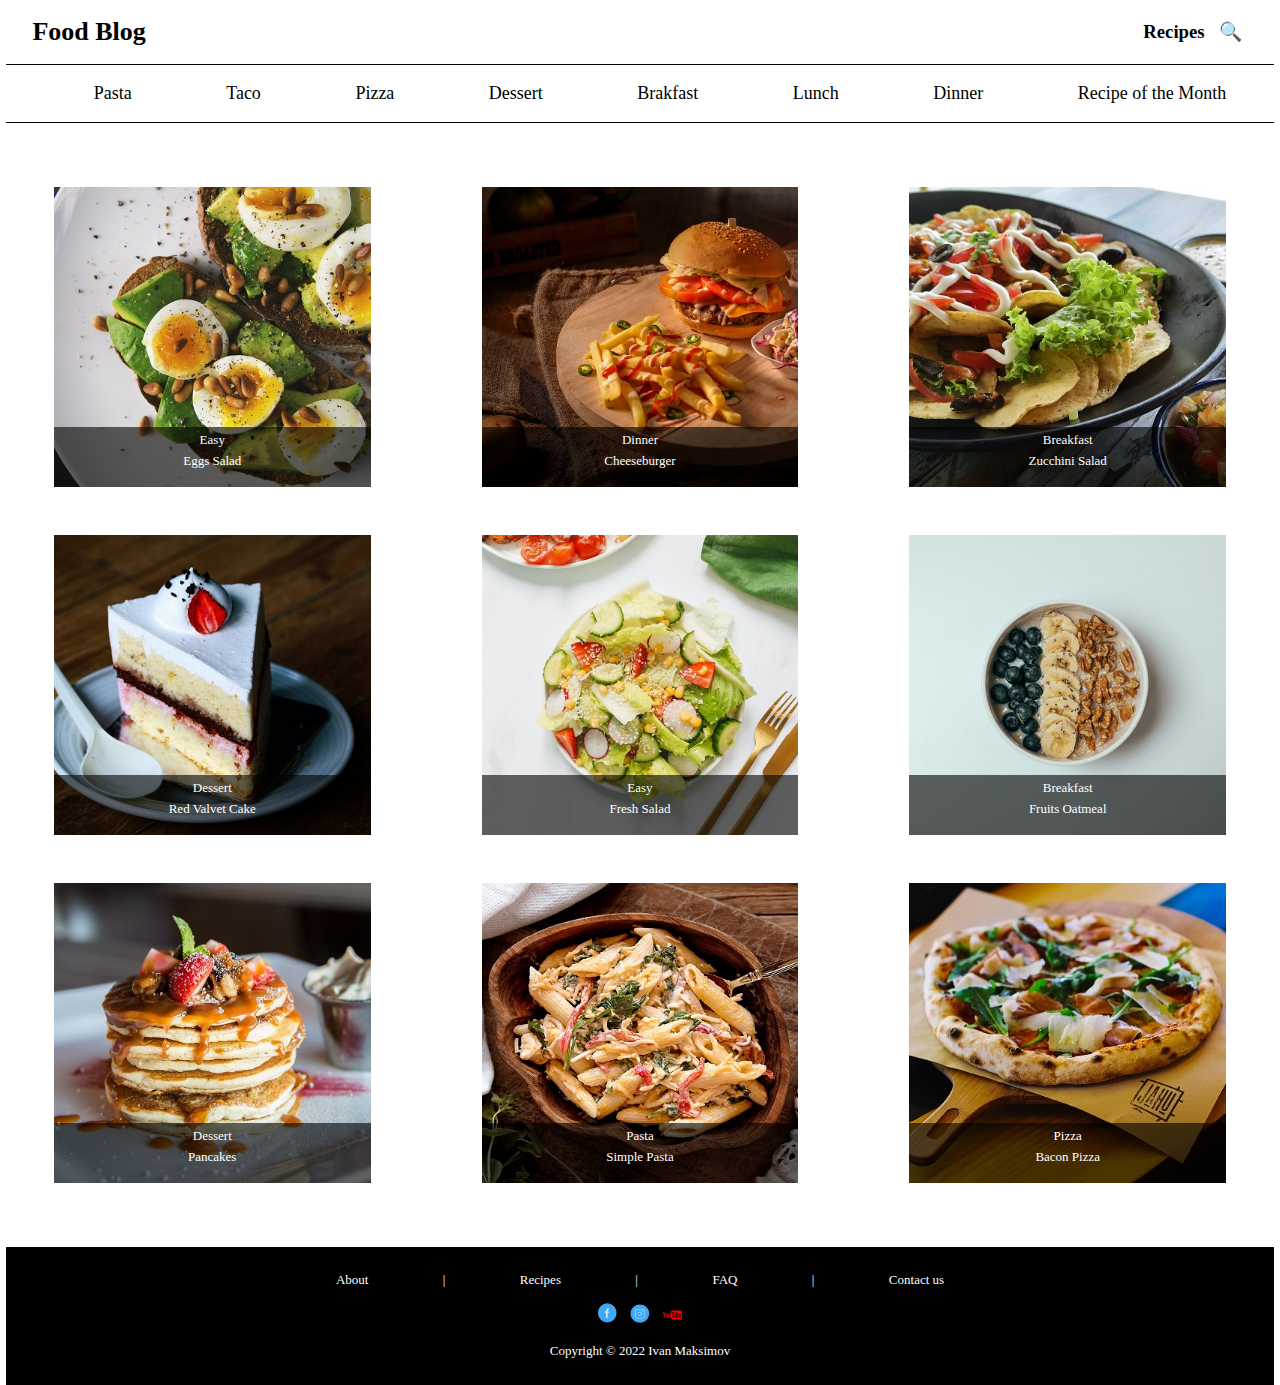
<file: index.html>
<!DOCTYPE html>
<html lang="en">
  <head>
    <meta charset="UTF-8" />
    <meta http-equiv="X-UA-Compatible" content="IE=edge" />
    <meta name="viewport" content="width=device-width, initial-scale=1.0" />
    <title>Food Blog CR2 Ivan</title>
    <link rel="stylesheet" href="style.css" />
  </head>
  <body>
    <div class="container">
      <header class="header">
        <div class="logo">
          <a href=""><h1>Food Blog</h1></a>
        </div>
        <div class="search">
          <a href="https://www.thecookierookie.com/"
            ><h3>Recipes <span>&#128269;</span></h3></a
          >
        </div>
      </header>
      <nav id="nav" class="nav">
        <ul class="ul">
          <li>
            <a href="https://www.thecookierookie.com/category/pasta/">Pasta</a>
          </li>
          <li>
            <a href="page.html">Taco</a>
          </li>
          <li><a href="page.html">Pizza</a></li>
          <li>
            <a href="https://www.thecookierookie.com/category/desserts/"
              >Dessert</a
            >
          </li>
          <li><a href="page.html">Brakfast</a></li>
          <li><a href="page.html">Lunch</a></li>
          <li>
            <a href="https://www.thecookierookie.com/category/main-courses/"
              >Dinner</a
            >
          </li>
          <li><a href="./recipeOfTheMonth.html">Recipe of the Month</a></li>
        </ul>
      </nav>
      <main id="main" class="main">
        <div class="box box1">
          <div class="title">
            <a href="">
              <p>Easy</p>
              <p>Eggs Salad</p>
            </a>
          </div>
        </div>
        <div class="box box2">
          <div class="title">
            <a href="">
              <p>Dinner</p>
              <p>Cheeseburger</p>
            </a>
          </div>
        </div>
        <div class="box box3">
          <div class="title">
            <a href="">
              <p>Breakfast</p>
              <p>Zucchini Salad</p>
            </a>
          </div>
        </div>
        <div class="box box4">
          <div class="title">
            <a href="">
              <p>Dessert</p>
              <p>Red Valvet Cake</p>
            </a>
          </div>
        </div>
        <div class="box box5">
          <div class="title">
            <a href="">
              <p>Easy</p>
              <p>Fresh Salad</p>
            </a>
          </div>
        </div>
        <div class="box box6">
          <div class="title">
            <a href="">
              <p>Breakfast</p>
              <p>Fruits Oatmeal</p>
            </a>
          </div>
        </div>
        <div class="box box7">
          <div class="title">
            <a href="">
              <p>Dessert</p>
              <p>Pancakes</p>
            </a>
          </div>
        </div>
        <div class="box box8">
          <div class="title">
            <a href="">
              <p>Pasta</p>
              <p>Simple Pasta</p>
            </a>
          </div>
        </div>
        <div class="box box9">
          <div class="title">
            <a href="">
              <p>Pizza</p>
              <p>Bacon Pizza</p>
            </a>
          </div>
        </div>
      </main>
      <footer class="footer">
        <div class="ft-first">
          <a href="https://codefactory.wien/en/about-us-en/" target="_blank"
            >About</a
          >
          |
          <a href="https://www.thecookierookie.com/" target="_blank">Recipes</a>
          |
          <a href="faq.html" target="_blank">FAQ</a>
          |
          <a href="https://codefactory.wien/en/contact-en/" target="_blank"
            >Contact us</a
          >
        </div>
        <div class="ft-seccond">
          <a href="https://www.facebook.com/" target="_blank"
            ><img src="./pictures/fb.png" alt="facebook logo"
          /></a>
          <a href="https://www.instagram.com/" target="_blank"
            ><img src="./pictures/instagram.png" alt="instagram logo"
          /></a>
          <a href="https://www.youtube.com/" target="_blank"
            ><img
              src="./pictures/youtube-g716d98e5a_640.png"
              alt="youtube logo"
          /></a>
        </div>
        <div class="ft-third">
          <p>Copyright &copy; 2022 Ivan Maksimov</p>
        </div>
      </footer>
    </div>
  </body>
</html>
</file>
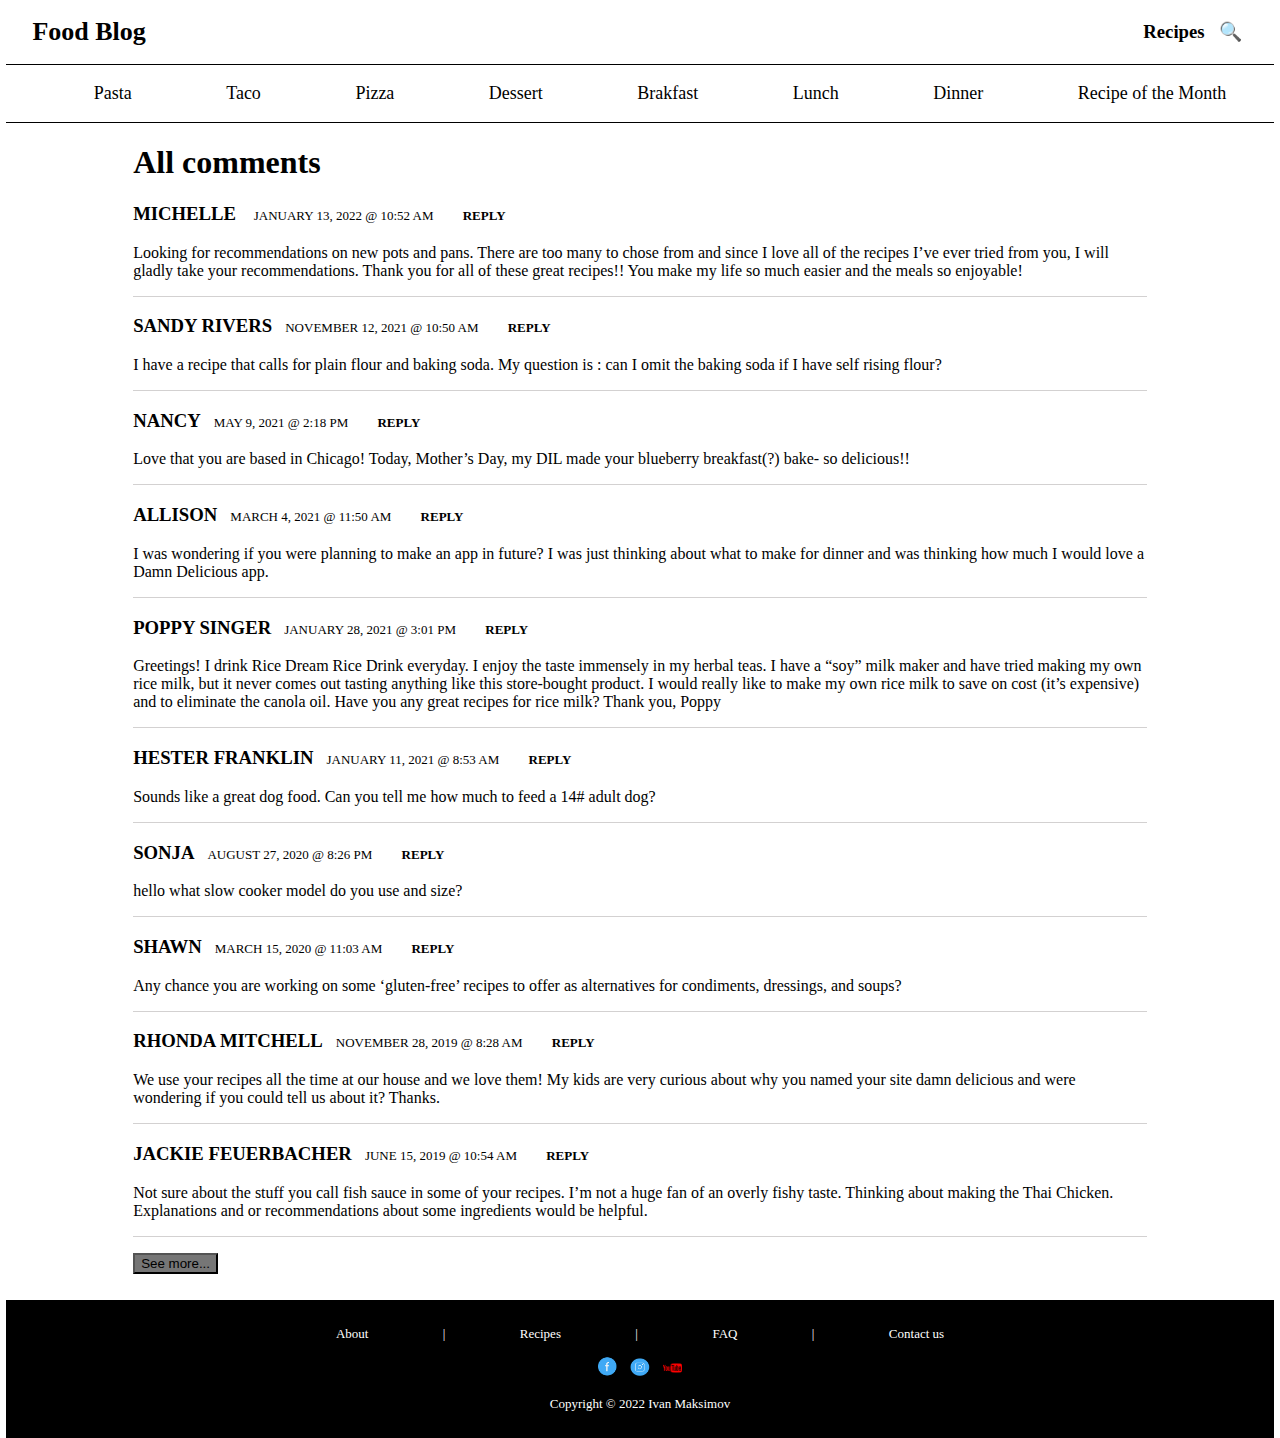
<file: comments.html>
<!DOCTYPE html>
<html lang="en">
  <head>
    <meta charset="UTF-8" />
    <meta http-equiv="X-UA-Compatible" content="IE=edge" />
    <meta name="viewport" content="width=device-width, initial-scale=1.0" />
    <title>Food Blog CR2 Ivan FAQ</title>
    <link rel="stylesheet" href="style.css" />
  </head>
  <body>
    <div class="container">
      <header class="header">
        <div class="logo">
          <a href="index.html"><h1>Food Blog</h1></a>
        </div>
        <div class="search">
          <a href="https://www.thecookierookie.com/"
            ><h3>Recipes <span>&#128269;</span></h3></a
          >
        </div>
      </header>
      <nav id="nav" class="nav">
        <ul class="ul">
          <li>
            <a href="https://www.thecookierookie.com/category/pasta/">Pasta</a>
          </li>
          <li>
            <a href="page.html">Taco</a>
          </li>
          <li><a href="page.html">Pizza</a></li>
          <li>
            <a href="https://www.thecookierookie.com/category/desserts/"
              >Dessert</a
            >
          </li>
          <li><a href="page.html">Brakfast</a></li>
          <li><a href="page.html">Lunch</a></li>
          <li>
            <a href="https://www.thecookierookie.com/category/main-courses/"
              >Dinner</a
            >
          </li>
          <li><a href="./recipeOfTheMonth.html">Recipe of the Month</a></li>
        </ul>
      </nav>
      <main id="comment-main" class="comments-main">
        <h1>All comments</h1>
        <h3>
          MICHELLE
          <span>JANUARY 13, 2022 @ 10:52 AM</span><a href="#"> REPLY</a>
        </h3>
        <p>
          Looking for recommendations on new pots and pans. There are too many
          to chose from and since I love all of the recipes I’ve ever tried from
          you, I will gladly take your recommendations. Thank you for all of
          these great recipes!! You make my life so much easier and the meals so
          enjoyable!
        </p>
        <h3>
          SANDY RIVERS<span>NOVEMBER 12, 2021 @ 10:50 AM</span
          ><a href="#"> REPLY</a>
        </h3>
        <p>
          I have a recipe that calls for plain flour and baking soda. My
          question is : can I omit the baking soda if I have self rising flour?
        </p>
        <h3>NANCY<span>MAY 9, 2021 @ 2:18 PM</span><a href="#"> REPLY</a></h3>
        <p>
          Love that you are based in Chicago! Today, Mother’s Day, my DIL made
          your blueberry breakfast(?) bake- so delicious!!
        </p>
        <h3>
          ALLISON<span>MARCH 4, 2021 @ 11:50 AM</span><a href="#"> REPLY</a>
        </h3>
        <p>
          I was wondering if you were planning to make an app in future? I was
          just thinking about what to make for dinner and was thinking how much
          I would love a Damn Delicious app.
        </p>
        <h3>
          POPPY SINGER<span>JANUARY 28, 2021 @ 3:01 PM</span
          ><a href="#"> REPLY</a>
        </h3>
        <p>
          Greetings! I drink Rice Dream Rice Drink everyday. I enjoy the taste
          immensely in my herbal teas. I have a “soy” milk maker and have tried
          making my own rice milk, but it never comes out tasting anything like
          this store-bought product. I would really like to make my own rice
          milk to save on cost (it’s expensive) and to eliminate the canola oil.
          Have you any great recipes for rice milk? Thank you, Poppy
        </p>
        <h3>
          HESTER FRANKLIN<span>JANUARY 11, 2021 @ 8:53 AM</span
          ><a href="#"> REPLY</a>
        </h3>
        <p>
          Sounds like a great dog food. Can you tell me how much to feed a 14#
          adult dog?
        </p>
        <h3>
          SONJA<span>AUGUST 27, 2020 @ 8:26 PM</span><a href="#"> REPLY</a>
        </h3>
        <p>hello what slow cooker model do you use and size?</p>
        <h3>
          SHAWN<span>MARCH 15, 2020 @ 11:03 AM</span><a href="#"> REPLY</a>
        </h3>
        <p>
          Any chance you are working on some ‘gluten-free’ recipes to offer as
          alternatives for condiments, dressings, and soups?
        </p>
        <h3>
          RHONDA MITCHELL<span>NOVEMBER 28, 2019 @ 8:28 AM</span
          ><a href="#"> REPLY</a>
        </h3>
        <p>
          We use your recipes all the time at our house and we love them! My
          kids are very curious about why you named your site damn delicious and
          were wondering if you could tell us about it? Thanks.
        </p>
        <h3>
          JACKIE FEUERBACHER<span>JUNE 15, 2019 @ 10:54 AM</span
          ><a href="#"> REPLY</a>
        </h3>
        <p>
          Not sure about the stuff you call fish sauce in some of your recipes.
          I’m not a huge fan of an overly fishy taste. Thinking about making the
          Thai Chicken. Explanations and or recommendations about some
          ingredients would be helpful.
        </p>
        <button>See more...</button>
      </main>
      <footer class="footer">
        <div class="ft-first">
          <a href="https://codefactory.wien/en/about-us-en/" target="_blank"
            >About</a
          >
          |
          <a href="https://www.thecookierookie.com/" target="_blank">Recipes</a>
          |
          <a href="faq.html" target="_blank">FAQ</a>
          |
          <a href="https://codefactory.wien/en/contact-en/" target="_blank"
            >Contact us</a
          >
        </div>
        <div class="ft-seccond">
          <a href="https://www.facebook.com/" target="_blank"
            ><img src="./pictures/fb.png" alt="facebook logo"
          /></a>
          <a href="https://www.instagram.com/" target="_blank"
            ><img src="./pictures/instagram.png" alt="instagram logo"
          /></a>
          <a href="https://www.youtube.com/" target="_blank"
            ><img
              src="./pictures/youtube-g716d98e5a_640.png"
              alt="youtube logo"
          /></a>
        </div>
        <div class="ft-third">
          <p>Copyright &copy; 2022 Ivan Maksimov</p>
        </div>
      </footer>
    </div>
  </body>
</html>
</file>
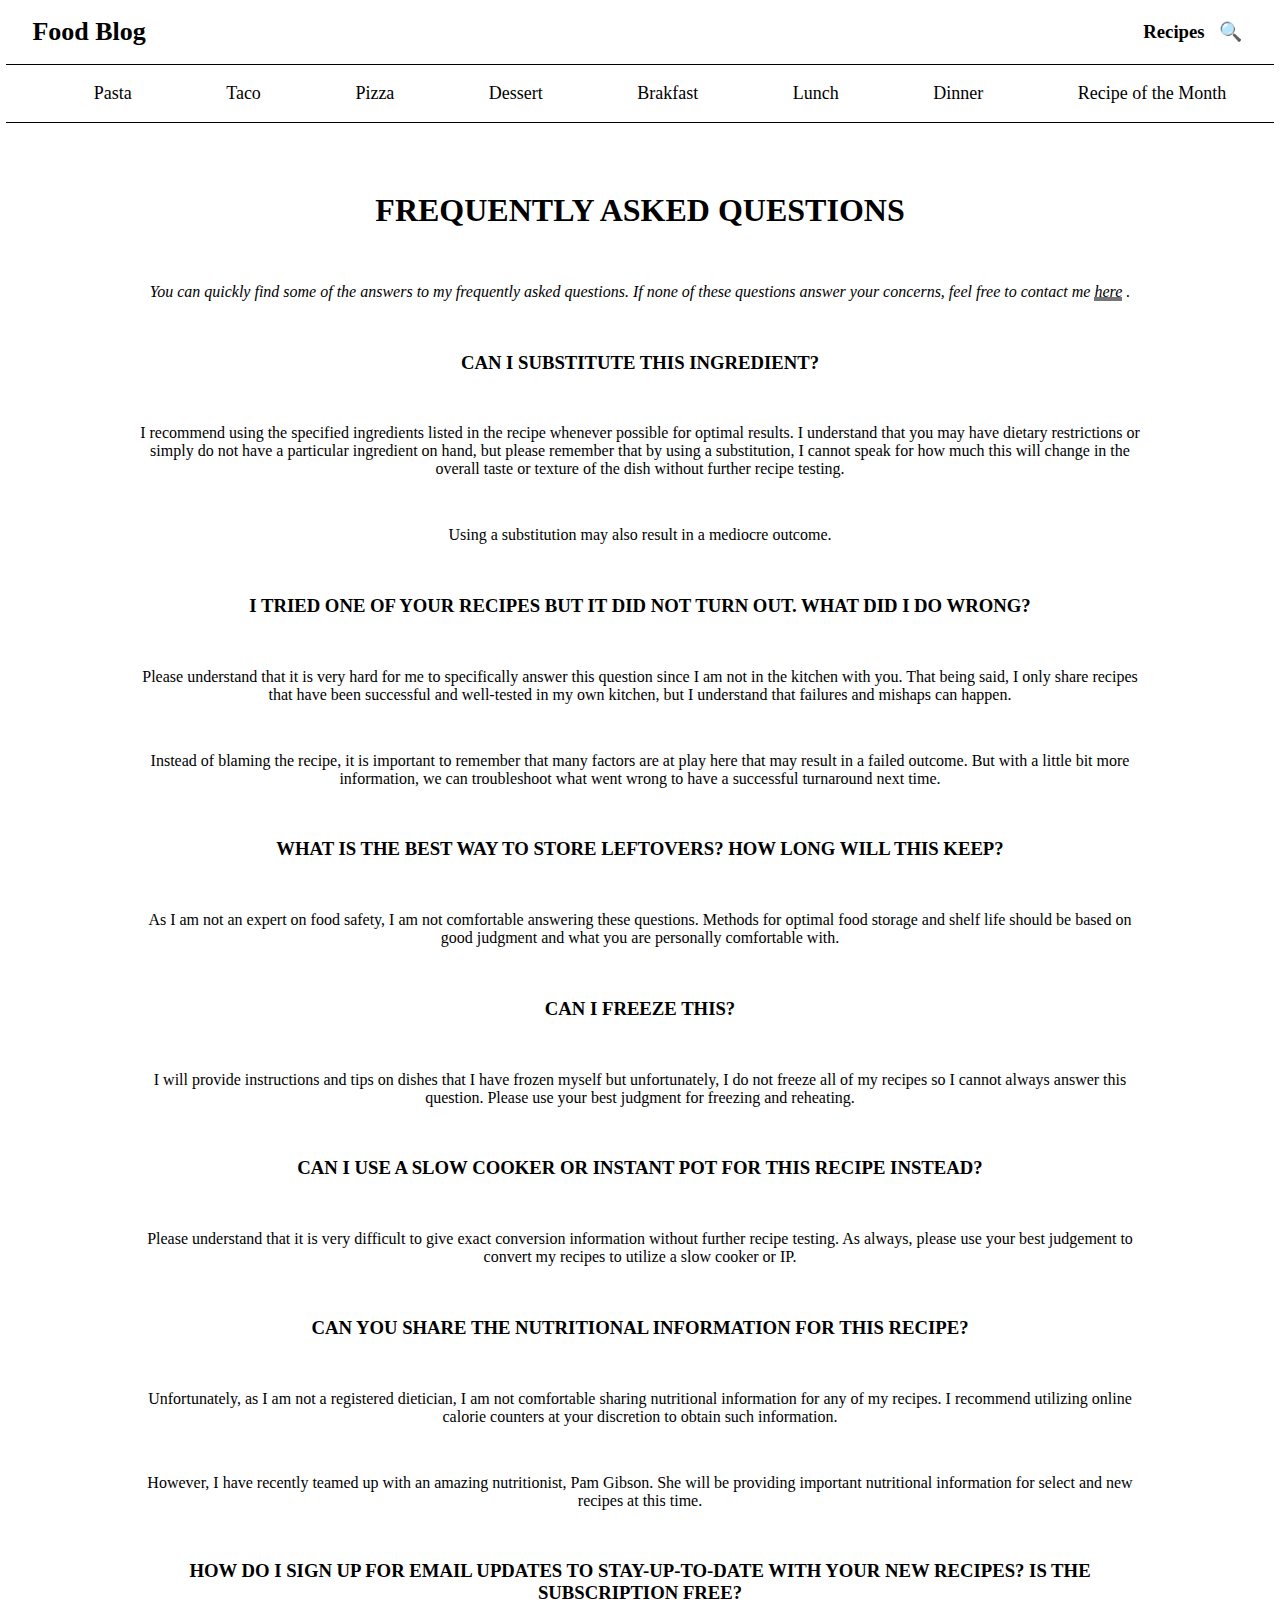
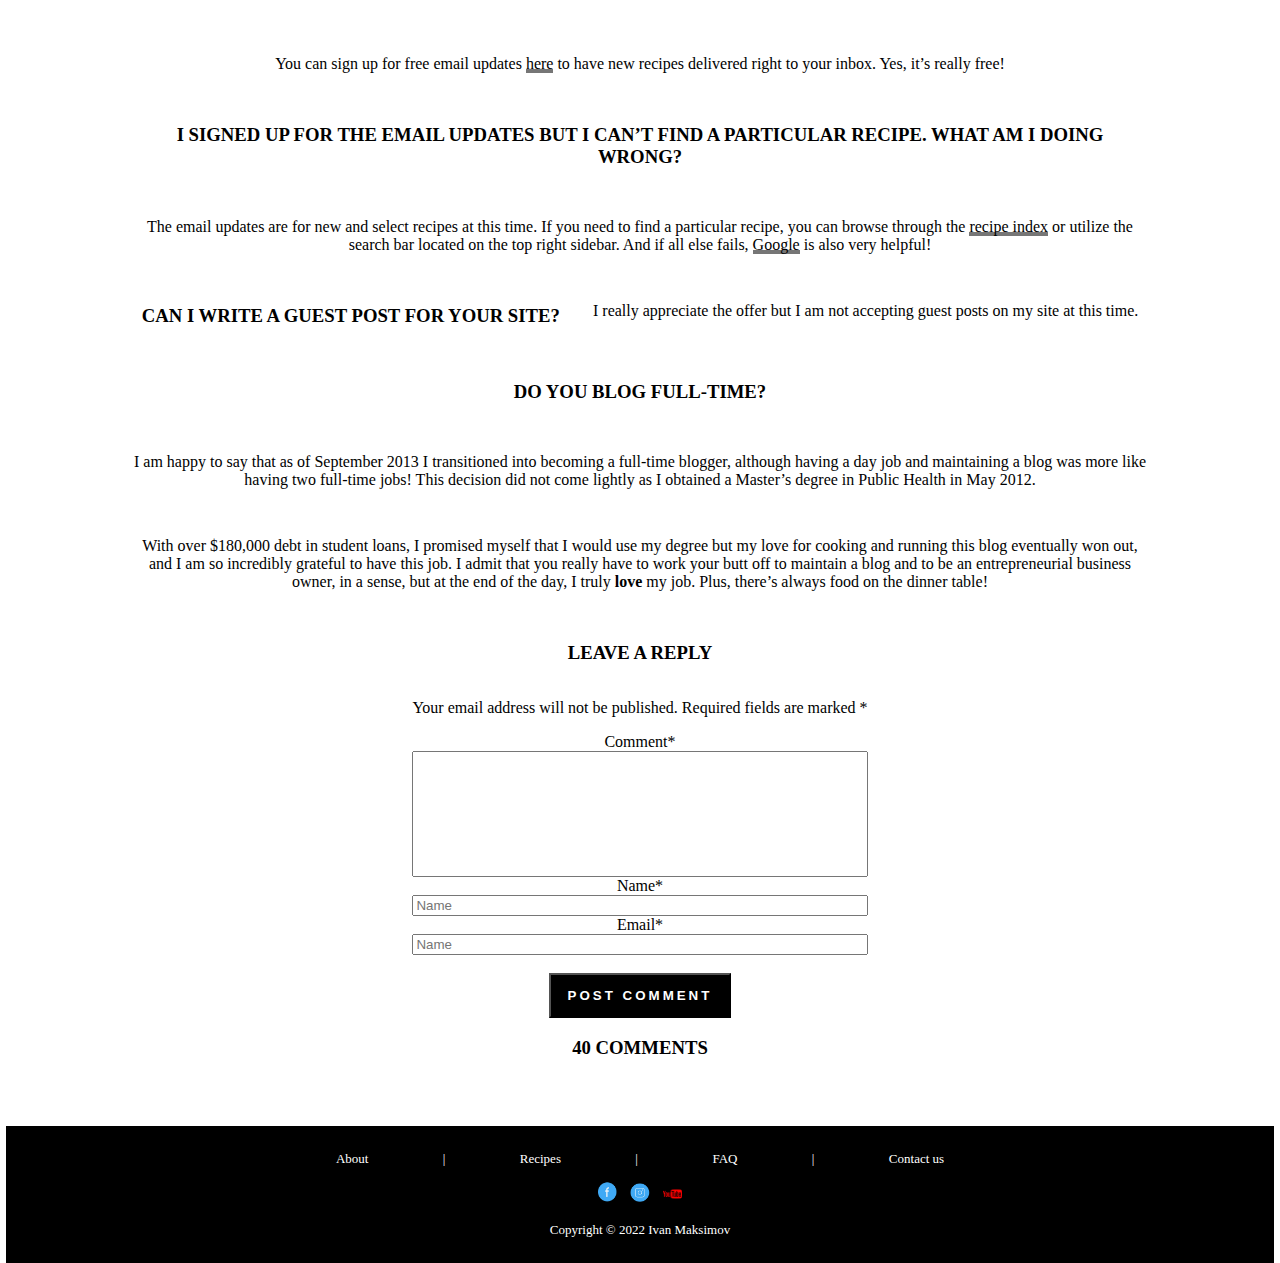
<file: faq.html>
<!DOCTYPE html>
<html lang="en">
  <head>
    <meta charset="UTF-8" />
    <meta http-equiv="X-UA-Compatible" content="IE=edge" />
    <meta name="viewport" content="width=device-width, initial-scale=1.0" />
    <title>Food Blog CR2 Ivan FAQ</title>
    <link rel="stylesheet" href="style.css" />
  </head>
  <body>
    <div class="container">
      <header class="header">
        <div class="logo">
          <a href="index.html"><h1>Food Blog</h1></a>
        </div>
        <div class="search">
          <a href="https://www.thecookierookie.com/"
            ><h3>Recipes <span>&#128269;</span></h3></a
          >
        </div>
      </header>
      <nav id="nav" class="nav">
        <ul class="ul">
          <li>
            <a href="https://www.thecookierookie.com/category/pasta/">Pasta</a>
          </li>
          <li>
            <a href="page.html">Taco</a>
          </li>
          <li><a href="page.html">Pizza</a></li>
          <li>
            <a href="https://www.thecookierookie.com/category/desserts/"
              >Dessert</a
            >
          </li>
          <li><a href="page.html">Brakfast</a></li>
          <li><a href="page.html">Lunch</a></li>
          <li>
            <a href="https://www.thecookierookie.com/category/main-courses/"
              >Dinner</a
            >
          </li>
          <li><a href="./recipeOfTheMonth.html">Recipe of the Month</a></li>
        </ul>
      </nav>
      <main id="faq-main" class="main">
        <h1>FREQUENTLY ASKED QUESTIONS</h1>
        <p>
          <i
            >You can quickly find some of the answers to my frequently asked
            questions. If none of these questions answer your concerns, feel
            free to contact me <a class="faq-link" href="#">here</a> .</i
          >
        </p>
        <h3>CAN I SUBSTITUTE THIS INGREDIENT?</h3>
        <p>
          I recommend using the specified ingredients listed in the recipe
          whenever possible for optimal results. I understand that you may have
          dietary restrictions or simply do not have a particular ingredient on
          hand, but please remember that by using a substitution, I cannot speak
          for how much this will change in the overall taste or texture of the
          dish without further recipe testing.
        </p>
        <p>Using a substitution may also result in a mediocre outcome.</p>
        <h3>
          I TRIED ONE OF YOUR RECIPES BUT IT DID NOT TURN OUT. WHAT DID I DO
          WRONG?
        </h3>
        <p>
          Please understand that it is very hard for me to specifically answer
          this question since I am not in the kitchen with you. That being said,
          I only share recipes that have been successful and well-tested in my
          own kitchen, but I understand that failures and mishaps can happen.
        </p>
        <p>
          Instead of blaming the recipe, it is important to remember that many
          factors are at play here that may result in a failed outcome. But with
          a little bit more information, we can troubleshoot what went wrong to
          have a successful turnaround next time.
        </p>
        <h3>
          WHAT IS THE BEST WAY TO STORE LEFTOVERS? HOW LONG WILL THIS KEEP?
        </h3>
        <p>
          As I am not an expert on food safety, I am not comfortable answering
          these questions. Methods for optimal food storage and shelf life
          should be based on good judgment and what you are personally
          comfortable with.
        </p>
        <h3>CAN I FREEZE THIS?</h3>
        <p>
          I will provide instructions and tips on dishes that I have frozen
          myself but unfortunately, I do not freeze all of my recipes so I
          cannot always answer this question. Please use your best judgment for
          freezing and reheating.
        </p>
        <h3>CAN I USE A SLOW COOKER OR INSTANT POT FOR THIS RECIPE INSTEAD?</h3>
        <p>
          Please understand that it is very difficult to give exact conversion
          information without further recipe testing. As always, please use your
          best judgement to convert my recipes to utilize a slow cooker or IP.
        </p>
        <h3>CAN YOU SHARE THE NUTRITIONAL INFORMATION FOR THIS RECIPE?</h3>
        <p>
          Unfortunately, as I am not a registered dietician, I am not
          comfortable sharing nutritional information for any of my recipes. I
          recommend utilizing online calorie counters at your discretion to
          obtain such information.
        </p>
        <p>
          However, I have recently teamed up with an amazing nutritionist, Pam
          Gibson. She will be providing important nutritional information for
          select and new recipes at this time.
        </p>
        <h3>
          HOW DO I SIGN UP FOR EMAIL UPDATES TO STAY-UP-TO-DATE WITH YOUR NEW
          RECIPES? IS THE SUBSCRIPTION FREE?
        </h3>
        <p>
          You can sign up for free email updates
          <a class="faq-link" href="#">here</a> to have new recipes delivered
          right to your inbox. Yes, it’s really free!
        </p>
        <h3>
          I SIGNED UP FOR THE EMAIL UPDATES BUT I CAN’T FIND A PARTICULAR
          RECIPE. WHAT AM I DOING WRONG?
        </h3>
        <p>
          The email updates are for new and select recipes at this time. If you
          need to find a particular recipe, you can browse through the
          <a class="faq-link" href="#"> recipe index</a> or utilize the search
          bar located on the top right sidebar. And if all else fails,
          <a class="faq-link" href="#">Google</a> is also very helpful!
        </p>
        <h3>CAN I WRITE A GUEST POST FOR YOUR SITE?</h3>
        <p>
          I really appreciate the offer but I am not accepting guest posts on my
          site at this time.
        </p>
        <h3>DO YOU BLOG FULL-TIME?</h3>
        <p>
          I am happy to say that as of September 2013 I transitioned into
          becoming a full-time blogger, although having a day job and
          maintaining a blog was more like having two full-time jobs! This
          decision did not come lightly as I obtained a Master’s degree in
          Public Health in May 2012.
        </p>
        <p>
          With over $180,000 debt in student loans, I promised myself that I
          would use my degree but my love for cooking and running this blog
          eventually won out, and I am so incredibly grateful to have this job.
          I admit that you really have to work your butt off to maintain a blog
          and to be an entrepreneurial business owner, in a sense, but at the
          end of the day, I truly <b>love</b> my job. Plus, there’s always food
          on the dinner table!
        </p>
        <div class="comment">
          <h3>LEAVE A REPLY</h3>
          <p>
            Your email address will not be published. Required fields are marked
            *
          </p>
          <form id="faq-form" action="#">
            Comment*
            <textarea
              name="comment"
              id="comment"
              cols="45"
              rows="8"
              maxlength="65525"
              required="required"
            ></textarea>
            Name*
            <input type="text" placeholder="Name" />
            Email*
            <input type="email" placeholder="Name" />
            <br />
            <input
              id="submit"
              class="submit"
              type="submit"
              value="POST COMMENT"
            />
          </form>
          <h3><a href="comments.html">40 COMMENTS</a></h3>
        </div>
      </main>
      <footer class="footer">
        <div class="ft-first">
          <a href="https://codefactory.wien/en/about-us-en/" target="_blank"
            >About</a
          >
          |
          <a href="https://www.thecookierookie.com/" target="_blank">Recipes</a>
          |
          <a href="faq.html" target="_blank">FAQ</a>
          |
          <a href="https://codefactory.wien/en/contact-en/" target="_blank"
            >Contact us</a
          >
        </div>
        <div class="ft-seccond">
          <a href="https://www.facebook.com/" target="_blank"
            ><img src="./pictures/fb.png" alt="facebook logo"
          /></a>
          <a href="https://www.instagram.com/" target="_blank"
            ><img src="./pictures/instagram.png" alt="instagram logo"
          /></a>
          <a href="https://www.youtube.com/" target="_blank"
            ><img
              src="./pictures/youtube-g716d98e5a_640.png"
              alt="youtube logo"
          /></a>
        </div>
        <div class="ft-third">
          <p>Copyright &copy; 2022 Ivan Maksimov</p>
        </div>
      </footer>
    </div>
  </body>
</html>
</file>
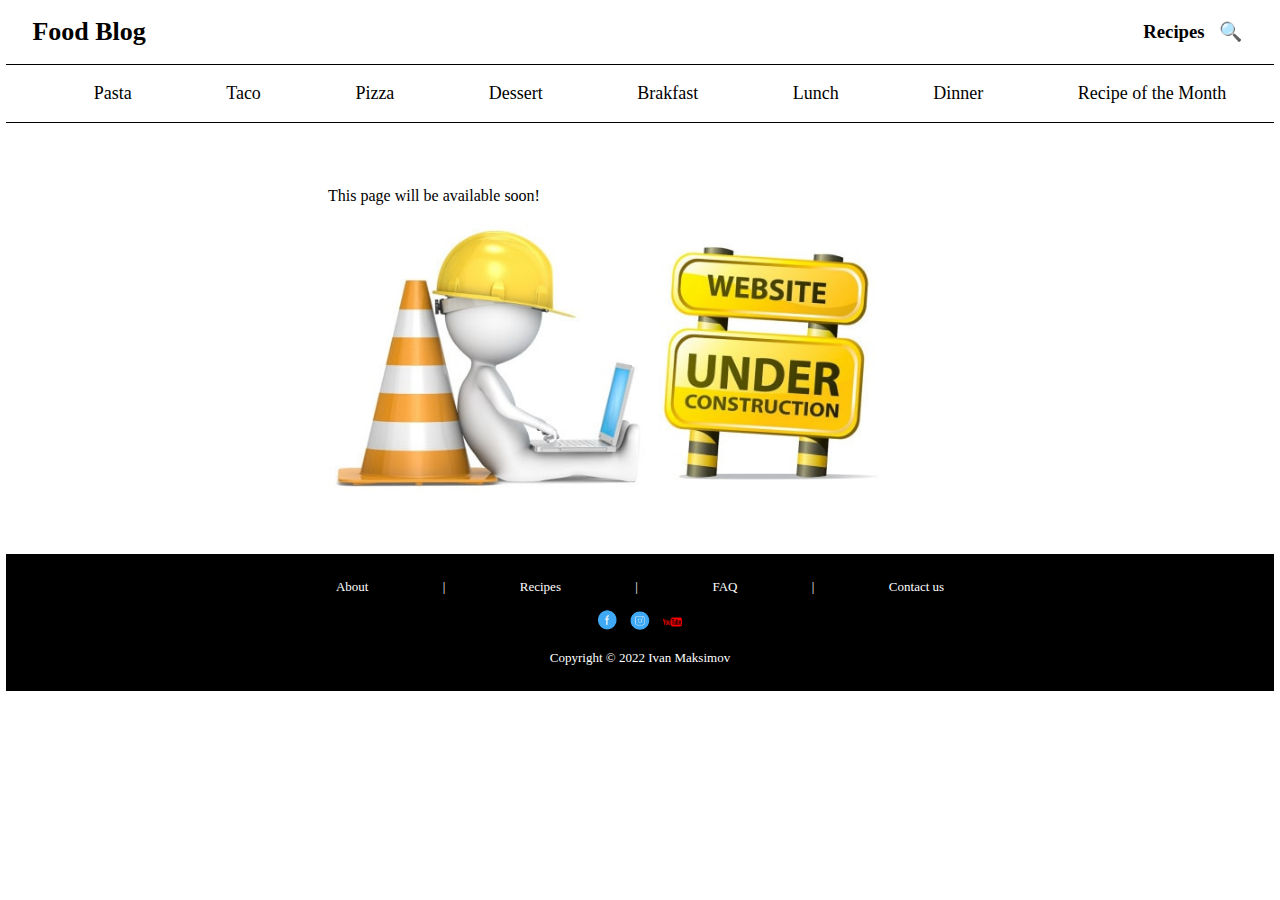
<file: page.html>
<!DOCTYPE html>
<html lang="en">
  <head>
    <meta charset="UTF-8" />
    <meta http-equiv="X-UA-Compatible" content="IE=edge" />
    <meta name="viewport" content="width=device-width, initial-scale=1.0" />
    <title>Document</title>
    <link rel="stylesheet" href="style.css" />
  </head>
  <body class="page-body">
    <div class="container">
      <header class="header">
        <div class="logo">
          <a href="index.html"><h1>Food Blog</h1></a>
        </div>
        <div class="search">
          <a href="https://www.thecookierookie.com/"
            ><h3>Recipes <span>&#128269;</span></h3></a
          >
        </div>
      </header>
      <nav id="nav" class="nav">
        <ul class="ul">
          <li>
            <a href="https://www.thecookierookie.com/category/pasta/">Pasta</a>
          </li>
          <li>
            <a href="page.html">Taco</a>
          </li>
          <li><a href="page.html">Pizza</a></li>
          <li>
            <a href="https://www.thecookierookie.com/category/desserts/"
              >Dessert</a
            >
          </li>
          <li><a href="page.html">Brakfast</a></li>
          <li><a href="page.html">Lunch</a></li>
          <li>
            <a href="https://www.thecookierookie.com/category/main-courses/"
              >Dinner</a
            >
          </li>
          <li><a href="./recipeOfTheMonth.html">Recipe of the Month</a></li>
        </ul>
      </nav>
      <div class="main">
        <div>
          <p>This page will be available soon!</p>
          <img style="width: 90%" src="./pictures/Under.jpg" alt="" />
        </div>
      </div>
      <footer class="footer">
        <div class="ft-first">
          <a href="https://codefactory.wien/en/about-us-en/" target="_blank"
            >About</a
          >
          |
          <a href="https://www.thecookierookie.com/" target="_blank">Recipes</a>
          |
          <a href="faq.html" target="_blank">FAQ</a>
          |
          <a href="https://codefactory.wien/en/contact-en/" target="_blank"
            >Contact us</a
          >
        </div>
        <div class="ft-seccond">
          <a href="https://www.facebook.com/" target="_blank"
            ><img src="./pictures/fb.png" alt="facebook logo"
          /></a>
          <a href="https://www.instagram.com/" target="_blank"
            ><img src="./pictures/instagram.png" alt="instagram logo"
          /></a>
          <a href="https://www.youtube.com/" target="_blank"
            ><img
              src="./pictures/youtube-g716d98e5a_640.png"
              alt="youtube logo"
          /></a>
        </div>
        <div class="ft-third">
          <p>Copyright &copy; 2022 Ivan Maksimov</p>
        </div>
      </footer>
    </div>
  </body>
</html>
</file>
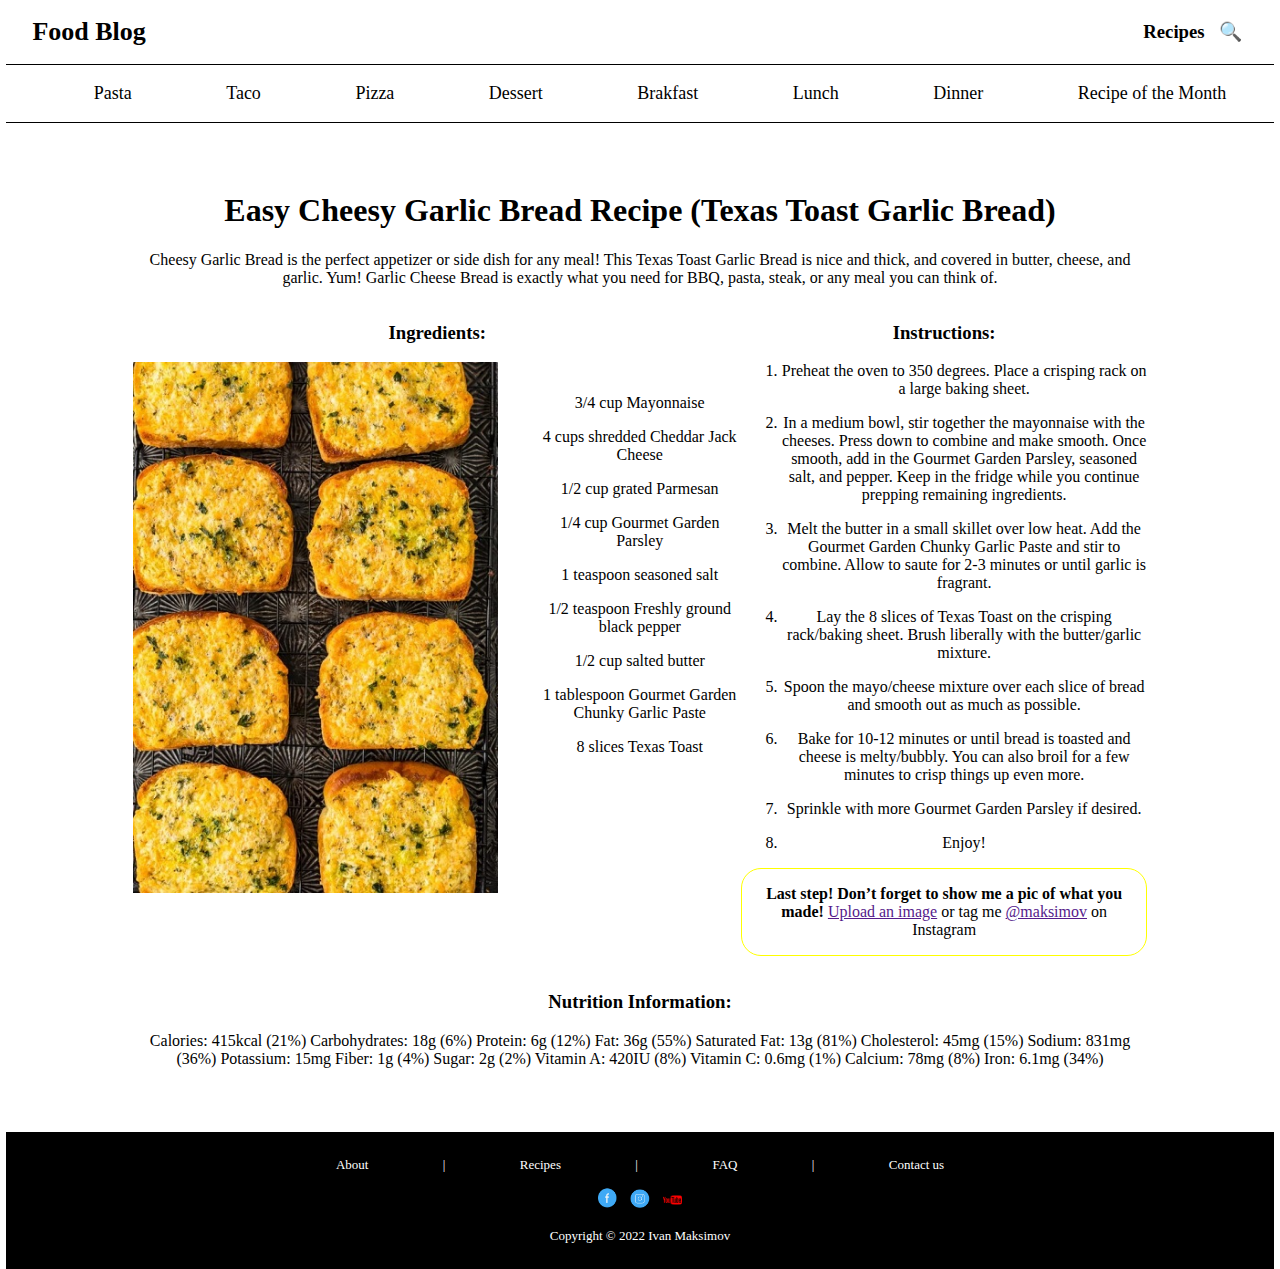
<file: recipeOfTheMonth.html>
<!DOCTYPE html>
<html lang="en">
  <head>
    <meta charset="UTF-8" />
    <meta http-equiv="X-UA-Compatible" content="IE=edge" />
    <meta name="viewport" content="width=device-width, initial-scale=1.0" />
    <title>Recipe of the month</title>
    <link rel="stylesheet" href="style.css" />
  </head>
  <body>
    <div class="container">
      <header class="header">
        <div class="logo">
          <a href="index.html"><h1>Food Blog</h1></a>
        </div>
        <div class="search">
          <a href="https://www.thecookierookie.com/"
            ><h3>Recipes <span>&#128269;</span></h3></a
          >
        </div>
      </header>
      <nav id="nav" class="nav">
        <ul class="ul">
          <li>
            <a href="https://www.thecookierookie.com/category/pasta/">Pasta</a>
          </li>
          <li>
            <a href="page.html">Taco</a>
          </li>
          <li><a href="page.html">Pizza</a></li>
          <li>
            <a href="https://www.thecookierookie.com/category/desserts/"
              >Dessert</a
            >
          </li>
          <li><a href="page.html">Brakfast</a></li>
          <li><a href="page.html">Lunch</a></li>
          <li>
            <a href="https://www.thecookierookie.com/category/main-courses/"
              >Dinner</a
            >
          </li>
          <li><a href="./recipeOfTheMonth.html">Recipe of the Month</a></li>
        </ul>
      </nav>
      <main id="recipe" class="main">
        <div>
          <h1>Easy Cheesy Garlic Bread Recipe (Texas Toast Garlic Bread)</h1>
          <p>
            Cheesy Garlic Bread is the perfect appetizer or side dish for any
            meal! This Texas Toast Garlic Bread is nice and thick, and covered
            in butter, cheese, and garlic. Yum! Garlic Cheese Bread is exactly
            what you need for BBQ, pasta, steak, or any meal you can think of.
          </p>
          <div class="recipe_of_month">
            <div class="left">
              <h3>Ingredients:</h3>
              <div class="ingredients">
                <img
                  class="image-recipe"
                  src="./pictures/cheesy-garlic-bread-texas-toast-garlic.jpg"
                  alt=""
                />
                <ul>
                  <li><p>3/4 cup Mayonnaise</p></li>
                  <li><p>4 cups shredded Cheddar Jack Cheese</p></li>
                  <li><p>1/2 cup grated Parmesan</p></li>
                  <li><p>1/4 cup Gourmet Garden Parsley</p></li>
                  <li><p>1 teaspoon seasoned salt</p></li>
                  <li><p>1/2 teaspoon Freshly ground black pepper</p></li>
                  <li><p>1/2 cup salted butter</p></li>
                  <li>
                    <p>1 tablespoon Gourmet Garden Chunky Garlic Paste</p>
                  </li>
                  <li><p>8 slices Texas Toast</p></li>
                </ul>
              </div>
            </div>
            <div class="right">
              <h3>Instructions:</h3>
              <ol>
                <li>
                  <p>
                    Preheat the oven to 350 degrees. Place a crisping rack on a
                    large baking sheet.
                  </p>
                </li>
                <li>
                  <p>
                    In a medium bowl, stir together the mayonnaise with the
                    cheeses. Press down to combine and make smooth. Once smooth,
                    add in the Gourmet Garden Parsley, seasoned salt, and
                    pepper. Keep in the fridge while you continue prepping
                    remaining ingredients.
                  </p>
                </li>
                <li>
                  <p>
                    Melt the butter in a small skillet over low heat. Add the
                    Gourmet Garden Chunky Garlic Paste and stir to combine.
                    Allow to saute for 2-3 minutes or until garlic is fragrant.
                  </p>
                </li>
                <li>
                  <p>
                    Lay the 8 slices of Texas Toast on the crisping rack/baking
                    sheet. Brush liberally with the butter/garlic mixture.
                  </p>
                </li>
                <li>
                  <p>
                    Spoon the mayo/cheese mixture over each slice of bread and
                    smooth out as much as possible.
                  </p>
                </li>
                <li>
                  <p>
                    Bake for 10-12 minutes or until bread is toasted and cheese
                    is melty/bubbly. You can also broil for a few minutes to
                    crisp things up even more.
                  </p>
                </li>
                <li>
                  <p>Sprinkle with more Gourmet Garden Parsley if desired.</p>
                  <p></p>
                </li>
                <li><p>Enjoy!</p></li>
              </ol>
              <p class="last-step">
                <b
                  >Last step! Don’t forget to show me a pic of what you made!</b
                >
                <a href="">Upload an image</a> or tag me
                <a href="">@maksimov</a> on Instagram
              </p>
            </div>
          </div>
          <h3>Nutrition Information:</h3>
          <p>
            Calories: 415kcal (21%) Carbohydrates: 18g (6%) Protein: 6g (12%)
            Fat: 36g (55%) Saturated Fat: 13g (81%) Cholesterol: 45mg (15%)
            Sodium: 831mg (36%) Potassium: 15mg Fiber: 1g (4%) Sugar: 2g (2%)
            Vitamin A: 420IU (8%) Vitamin C: 0.6mg (1%) Calcium: 78mg (8%) Iron:
            6.1mg (34%)
          </p>
        </div>
      </main>
      <footer class="footer">
        <div class="ft-first">
          <a href="https://codefactory.wien/en/about-us-en/" target="_blank"
            >About</a
          >
          |
          <a href="https://www.thecookierookie.com/" target="_blank">Recipes</a>
          |
          <a href="faq.html" target="_blank">FAQ</a>
          |
          <a href="https://codefactory.wien/en/contact-en/" target="_blank"
            >Contact us</a
          >
        </div>
        <div class="ft-seccond">
          <a href="https://www.facebook.com/" target="_blank"
            ><img src="./pictures/fb.png" alt="facebook logo"
          /></a>
          <a href="https://www.instagram.com/" target="_blank"
            ><img src="./pictures/instagram.png" alt="instagram logo"
          /></a>
          <a href="https://www.youtube.com/" target="_blank"
            ><img
              src="./pictures/youtube-g716d98e5a_640.png"
              alt="youtube logo"
          /></a>
        </div>
        <div class="ft-third">
          <p>Copyright &copy; 2022 Ivan Maksimov</p>
        </div>
      </footer>
    </div>
  </body>
</html>
</file>
<file: style.css>
a:hover {
  text-shadow: 4px 4px 4px;
}

body {
  margin: 0;
  display: -webkit-box;
  display: -ms-flexbox;
  display: flex;
  -webkit-box-pack: center;
      -ms-flex-pack: center;
          justify-content: center;
}

body .container {
  width: 99%;
  display: -webkit-box;
  display: -ms-flexbox;
  display: flex;
  -webkit-box-orient: vertical;
  -webkit-box-direction: normal;
      -ms-flex-flow: column;
          flex-flow: column;
  -webkit-box-pack: center;
      -ms-flex-pack: center;
          justify-content: center;
}

body .container .header {
  display: -webkit-box;
  display: -ms-flexbox;
  display: flex;
  -webkit-box-pack: justify;
      -ms-flex-pack: justify;
          justify-content: space-between;
  height: 4em;
  margin-top: 0;
}

body .container .header .logo {
  display: -webkit-box;
  display: -ms-flexbox;
  display: flex;
  -webkit-box-pack: center;
      -ms-flex-pack: center;
          justify-content: center;
  -webkit-box-align: center;
      -ms-flex-align: center;
          align-items: center;
  font-family: Segoe Script;
  font-size: small;
}

body .container .header .logo a {
  text-decoration: none;
  color: black;
}

body .container .header .search {
  display: -webkit-box;
  display: -ms-flexbox;
  display: flex;
  -webkit-box-pack: center;
      -ms-flex-pack: center;
          justify-content: center;
  -webkit-box-align: center;
      -ms-flex-align: center;
          align-items: center;
}

body .container .header .search a {
  text-decoration: none;
  color: black;
}

body .container .header .search a span {
  margin-left: 0.5em;
}

body .container .header .logo, body .container .header .search {
  margin-left: 2em;
  margin-right: 2em;
}

body .container .nav {
  display: -webkit-box;
  display: -ms-flexbox;
  display: flex;
  -webkit-box-align: center;
      -ms-flex-align: center;
          align-items: center;
  width: 100%;
  border-bottom: 1px solid black;
  border-top: 1px solid black;
  font-size: 18px;
}

body .container .nav ul {
  display: -webkit-box;
  display: -ms-flexbox;
  display: flex;
  width: 100%;
  -ms-flex-pack: distribute;
      justify-content: space-around;
}

body .container .nav ul li {
  list-style: none;
}

body .container .nav ul li a {
  text-decoration: none;
  color: black;
}

body .container .main {
  margin-top: 3em;
  margin-bottom: 3em;
  -ms-flex-item-align: center;
      align-self: center;
  width: 80%;
  display: -webkit-box;
  display: -ms-flexbox;
  display: flex;
  -ms-flex-wrap: wrap;
      flex-wrap: wrap;
  gap: 1em;
  -ms-flex-pack: distribute;
      justify-content: space-around;
}

body .container .main .box {
  background-size: cover;
  background-position: center;
  display: -webkit-box;
  display: -ms-flexbox;
  display: flex;
  width: 25%;
  height: 400px;
  background-color: blue;
  margin: 1em;
}

body .container .main .box .title {
  height: 20%;
  text-align: center;
  width: 100%;
  background-color: rgba(0, 0, 0, 0.6);
  -ms-flex-item-align: end;
      align-self: flex-end;
}

body .container .main .box .title a {
  text-decoration: none;
  color: white;
  font-size: small;
}

body .container .main .box .title a p {
  color: white;
  margin: 5px;
  opacity: 1;
}

body .container .footer {
  background-color: #000000;
  color: white;
  display: -webkit-box;
  display: -ms-flexbox;
  display: flex;
  -webkit-box-orient: vertical;
  -webkit-box-direction: normal;
      -ms-flex-flow: column;
          flex-flow: column;
  -webkit-box-align: center;
      -ms-flex-align: center;
          align-items: center;
  padding: 2%;
  font-size: small;
}

body .container .footer .ft-first {
  width: 50%;
  display: -webkit-box;
  display: -ms-flexbox;
  display: flex;
  -webkit-box-pack: justify;
      -ms-flex-pack: justify;
          justify-content: space-between;
}

body .container .footer .ft-first a {
  text-decoration: none;
  color: white;
}

body .container .footer .ft-seccond {
  display: -webkit-box;
  display: -ms-flexbox;
  display: flex;
  -webkit-box-pack: justify;
      -ms-flex-pack: justify;
          justify-content: space-between;
  -webkit-box-align: center;
      -ms-flex-align: center;
          align-items: center;
  margin-top: 1em;
  gap: 1em;
}

body .container .footer .ft-seccond img {
  width: 1.5em;
}

body .container .footer .ft-third p {
  margin-bottom: 0;
}

.box1 {
  background-image: url(./pictures/eggs-salad.jpg);
  background-size: cover;
}

.box2 {
  background-image: url(./pictures/cheeseburger.jpg);
}

.box3 {
  background-image: url(./pictures/chips-salad.jpg);
}

.box4 {
  background-image: url(./pictures/cake.jpg);
}

.box5 {
  background-image: url(./pictures/fresh-salad.jpg);
}

.box6 {
  background-image: url(./pictures/oatmeal.jpg);
}

.box7 {
  background-image: url(./pictures/pancakes.jpg);
}

.box8 {
  background-image: url(./pictures/pasta1.jpg);
}

.box9 {
  background-image: url(./pictures/pizza1.jpg);
}

@media screen and (min-width: 1201px) and (max-width: 1600px) {
  #main {
    width: 100%;
  }
  #main .box {
    height: 300px;
  }
}

@media screen and (min-width: 768px) and (max-width: 1200px) {
  #main {
    width: 100%;
    -webkit-box-pack: center;
        -ms-flex-pack: center;
            justify-content: center;
  }
  #main .box {
    width: 24%;
    height: 200px;
  }
}

@media screen and (min-width: 481px) and (max-width: 768px) {
  .header {
    font-size: 14px;
  }
  #nav {
    font-size: 15px;
  }
  #main {
    width: 100%;
    -webkit-box-pack: justify;
        -ms-flex-pack: justify;
            justify-content: space-between;
  }
  #main .box {
    width: 39%;
    height: 250px;
  }
}

@media screen and (max-width: 480px) {
  .header {
    -webkit-box-pack: justify;
        -ms-flex-pack: justify;
            justify-content: space-between;
  }
  .header h1 {
    font-size: 14px;
    margin-top: 4em;
    margin-left: -1em;
  }
  .header h3 {
    font-size: 14px;
    margin-right: -1em;
  }
  .nav ul {
    margin-left: -2em;
    -webkit-box-pack: space-evenly;
        -ms-flex-pack: space-evenly;
            justify-content: space-evenly;
  }
  .nav ul li a {
    font-size: 12px;
  }
  #main {
    width: 100%;
    font-size: 12px;
  }
  #main .box {
    width: 100%;
  }
  .footer .ft-first {
    font-size: 12px;
    width: 100%;
    -webkit-box-pack: justify;
        -ms-flex-pack: justify;
            justify-content: space-between;
  }
  .footer .ft-third {
    font-size: 16px;
    width: 100%;
    text-align: center;
  }
}

@media screen and (max-width: 320px) {
  .ul {
    -ms-flex-wrap: wrap;
        flex-wrap: wrap;
  }
  #main .box {
    height: 300px;
  }
}

#recipe {
  text-align: center;
}

.recipe_of_month {
  display: -webkit-box;
  display: -ms-flexbox;
  display: flex;
  -webkit-box-pack: space-evenly;
      -ms-flex-pack: space-evenly;
          justify-content: space-evenly;
}

.recipe_of_month .left {
  width: 60%;
  text-align: center;
}

.recipe_of_month .left .ingredients {
  display: -webkit-box;
  display: -ms-flexbox;
  display: flex;
}

.recipe_of_month .left .ingredients img {
  width: 60%;
}

.recipe_of_month .left .ingredients ul li {
  list-style: none;
}

.recipe_of_month .right {
  width: 40%;
  text-align: center;
}

.recipe_of_month .right .last-step {
  border: 1px solid yellow;
  border-radius: 20px;
  padding: 1em;
}

@media screen and (min-width: 768px) and (max-width: 1200px) {
  #recipe {
    width: 100%;
  }
}

@media screen and (min-width: 481px) and (max-width: 768px) {
  #recipe {
    width: 100%;
  }
  #recipe .recipe_of_month {
    display: -ms-grid;
    display: grid;
  }
  #recipe .recipe_of_month .left, #recipe .recipe_of_month .right {
    width: 100%;
  }
}

@media screen and (max-width: 480px) {
  #recipe {
    width: 100%;
  }
  #recipe .recipe_of_month {
    display: -ms-grid;
    display: grid;
  }
  #recipe .recipe_of_month .left,
  #recipe .recipe_of_month .right {
    width: 100%;
  }
  #recipe .recipe_of_month .ingredients {
    -webkit-box-orient: vertical;
    -webkit-box-direction: normal;
        -ms-flex-flow: column;
            flex-flow: column;
    -webkit-box-align: center;
        -ms-flex-align: center;
            align-items: center;
  }
}

.faq-link {
  text-decoration: none;
  border-bottom: 1px solid #767676;
  -webkit-box-shadow: inset 0 -3px 0 #767676;
          box-shadow: inset 0 -3px 0 #767676;
  color: #000000;
  -webkit-transition: all 0.5s;
  transition: all 0.5s;
}

.faq-link:hover {
  background-color: #a1a0a0;
}

#faq-main {
  -ms-flex-item-align: center;
      -ms-grid-row-align: center;
      align-self: center;
  width: 80%;
  text-align: center;
}

#submit:hover {
  background-color: #a1a0a0 !important;
  cursor: pointer;
}

.comment {
  display: -ms-grid;
  display: grid;
}

.comment #faq-form {
  display: -ms-grid;
  display: grid;
}

.comment #faq-form textarea {
  resize: none;
}

.comment #faq-form .submit {
  padding: 1em;
  width: 40%;
  -ms-grid-column-align: center;
      justify-self: center;
  color: white;
  background-color: #000000;
  font-weight: bold;
  letter-spacing: 3px;
  -webkit-transition: all 0.5s;
  transition: all 0.5s;
}

.comment a {
  text-decoration: none;
  color: #000000;
}

#comment-main {
  -ms-flex-item-align: center;
      -ms-grid-row-align: center;
      align-self: center;
  width: 80%;
  text-align: start;
}

#comment-main h3 span {
  margin-left: 1em;
  font-weight: normal;
  font-size: small;
}

#comment-main h3 a {
  text-decoration: none;
  color: #000000;
  font-size: small;
  margin-left: 2em;
}

#comment-main p {
  border-bottom: 1px solid #d3d1d1;
  padding-bottom: 1em;
}

#comment-main button {
  background-color: #767676;
  margin-bottom: 2em;
  -webkit-transition: all 0.5s;
  transition: all 0.5s;
}

#comment-main button:hover {
  cursor: pointer;
  background-color: #a1a0a0;
}
/*# sourceMappingURL=style.css.map */
</file>
